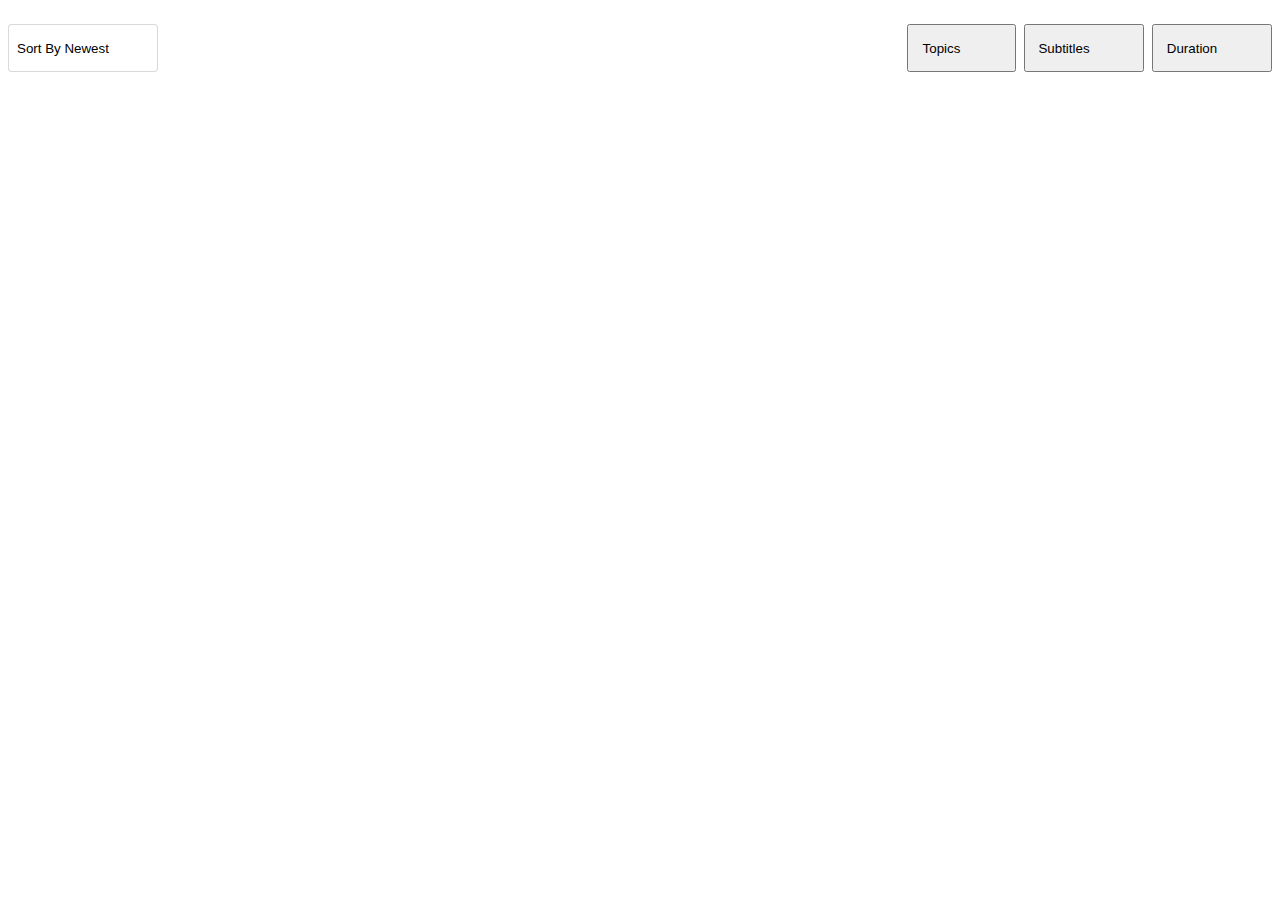
<file: TedTalks/btnTest/index.html>
<!DOCTYPE html>
<html lang="en">
<head>
    <meta charset="UTF-8">
    <meta name="viewport" content="width=device-width, initial-scale=1.0">
    <link rel="stylesheet" href="style.css">
    <title>Document</title>
</head>
<body>

    <div class="search-btns-block" id="show-block" style="display: flex;">
        <div class="newest-btn">
            <button class="search-btn active" fdprocessedid="115y2">
                <i class="dropdown-btn" style="transform: rotate(0deg);"></i>
                <span class="btn-text animate-up">
                    Sort By
                </span>
            <span class="selected-item">Newest</span></button>
            <ul class="droplist-block" style="display: none;">
                <li class="block-item">
                    <button>
                        <span>Newest</span>
                    </button>
                    <hr class="subtitle-border"> 
                </li>
                <li class="block-item">
                    <button>
                        <span>Oldest</span>
                    </button>
                    <hr class="subtitle-border"> 
                </li>
                <li class="block-item">
                    <button>
                        <span>Relevance</span>
                    </button>
                    <hr class="subtitle-border"> 
                </li>
                <li class="block-item">
                    <button>
                        <span>Most viewed</span>
                    </button>
                </li>
            </ul>
        </div>
        <div class="search-btns">
            <div class="search-item">
                <button class="search-btn" fdprocessedid="jtcxt">
                    <span class="btn-text">
                        Topics
                    </span>
                </button>
            </div>
            <div class="search-item">
                <div class="search-item-div">
                    <button class="search-btn" fdprocessedid="gb1vok">
                        <i class="dropdown-btn" style="transform: rotate(0deg);"></i>
                        <span class="btn-text">
                            Subtitles 
                        </span>
                    </button>
                    <ul class="droplist-block" style="display: none;">
                        <li class="block-item">
                            <button class="subtitle-item">
                                <span class="language">English</span>
                            </button>
                            <hr class="subtitle-border"> 

                        </li>
                        <li class="block-item">
                            <button class="subtitle-item">
                                <span class="language">Español</span>
                            </button>
                            <hr class="subtitle-border"> 

                        </li>
                        <li class="block-item">
                            <button class="subtitle-item">
                                <span class="language">日本語</span>
                            </button>
                            <hr class="subtitle-border"> 

                        </li>
                        <li class="block-item">
                            <button class="subtitle-item">
                                <span class="language">Português brasileiro</span>
                            </button>
                            <hr class="subtitle-border"> 

                        </li>
                        <li class="block-item">
                            <button class="subtitle-item">
                                <span class="language">中文 (繁體)</span>
                            </button>
                            <hr class="subtitle-border"> 

                        </li>
                        <li class="block-item">
                            <button class="subtitle-item" id="subtitle-end-item">
                                <span class="language-bold">See all</span>
                                <i class="icon-arrow-right"></i>
                            </button>
                        </li>
                    </ul>
                </div>
            </div>
            <div class="search-item">
                <div class="search-item-div">
                    <button class="search-btn" fdprocessedid="ks5sy">
                        <i class="dropdown-btn" style="transform: rotate(0deg);"></i>
                        <span class="btn-text">
                            Duration
                        </span>
                    </button>
                    <ul class="droplist-block" style="display: none;">
                        <li class="block-item">
                            <button class="duration-item">
                                <span>0-6 minutes</span>
                            </button>
                            <hr class="subtitle-border"> 

                        </li>
                        <li class="block-item duration-item">
                            <button class="duration-item">
                                <span>6-12 minutes</span>
                            </button>
                            <hr class="subtitle-border"> 
                        </li>
                        <li class="block-item">
                            <button class="duration-item">
                                <span>12-18 minutes</span>
                            </button>
                            <hr class="subtitle-border"> 
                        </li>
                        <li class="block-item">
                            <button class="duration-item">
                                <span>18+ minutes</span>
                            </button>
                        </li>
                    </ul>
                </div>
            </div>
        </div>
    </div>
    
</body>
</html>
</file>
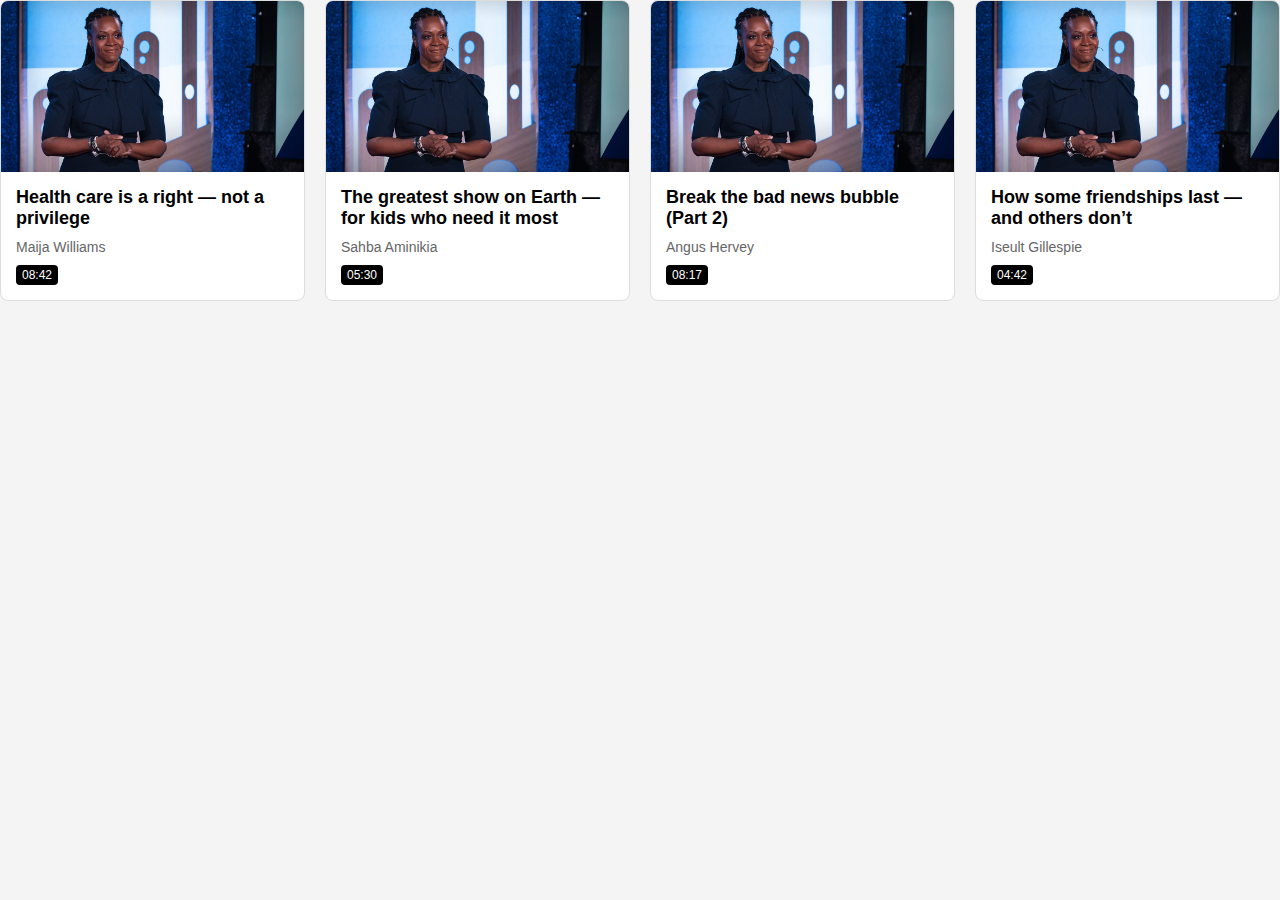
<file: TedTalks/testing/test.html>
<!DOCTYPE html>
<html lang="en">
<head>
  <meta charset="UTF-8">
  <meta name="viewport" content="width=device-width, initial-scale=1.0">
  <title>Video Cards</title>
  <link rel="stylesheet" href="test.css">
</head>
<body>
  <div class="container">
    <div class="grid" id="videoGrid"></div>
  </div>

  <script src="test.js"></script>
</body>
</html>
</file>
<file: TedTalks/btnTest/style.css>
.search-btns-block {
    display: flex;
    justify-content: space-between;
    padding-top: 16px;
    padding-bottom: 1.5rem;
}

.newest-btn {
    width: 106px;
    flex-shrink: 0;
    min-width: max-content;
    position: relative;
    padding-right: .5rem;
}


.search-btns {
    display: flex
;
    gap: 0.5rem;
    justify-content: flex-end;
}

.search-btn.active {
    background-color: #ffffff;
}

.search-btns-block .search-btn {
    position: relative;
    white-space: nowrap;
    width: 100%;
}
.newest-btn button {
    background-color: transparent;
    border: 1px solid hsla(0, 0%, 7%, .16);
    border-radius: 4px;
    width: 100%;
    text-align: left;
}
.search-btn {
    transition: all 150ms cubic-bezier(.4,0,.2,1);
}
.search-btn {
    position: relative;
    cursor: pointer;
}
.search-btn {
    min-height: 3rem;
    padding: 0.75rem 3rem 0.75rem .5rem;
}

.newest-btn {
    width: 106px;
    flex-shrink: 0;
    min-width: max-content;
    position: relative;
    padding-right: .5rem;
}

.search-btns .search-item:first-child {
    width: 109px;
}

.search-btns .search-item:nth-child(2), .search-btns .search-item:nth-child(3) {
    width: 120px;
}
</file>
<file: TedTalks/testing/test.css>
body {
    font-family: Arial, sans-serif;
    margin: 0;
    padding: 0;
    background-color: #f4f4f4;
  }
  
  .card-container {
    max-width: 1200px;
    margin: 0 auto;
    padding: 20px;
  }
  
  .grid {
    display: grid;
    grid-template-columns: repeat(auto-fit, minmax(300px, 1fr));
    gap: 20px;
  }
  
  .card {
    background: #fff;
    border: 1px solid #ddd;
    border-radius: 8px;
    overflow: hidden;
    display: flex;
    flex-direction: column;
  }
  
  .card img {
    width: 100%;
    height: auto;
  }
  
  .card-content {
    padding: 15px;
  }
  
  .card-title {
    font-size: 18px;
    font-weight: bold;
    margin-bottom: 10px;
  }
  
  .card-author {
    color: #666;
    font-size: 14px;
    margin-bottom: 10px;
  }
  
  .card-duration {
    font-size: 12px;
    color: #888;
    background: #000;
    color: #fff;
    display: inline-block;
    padding: 3px 6px;
    border-radius: 4px;
  }
</file>
